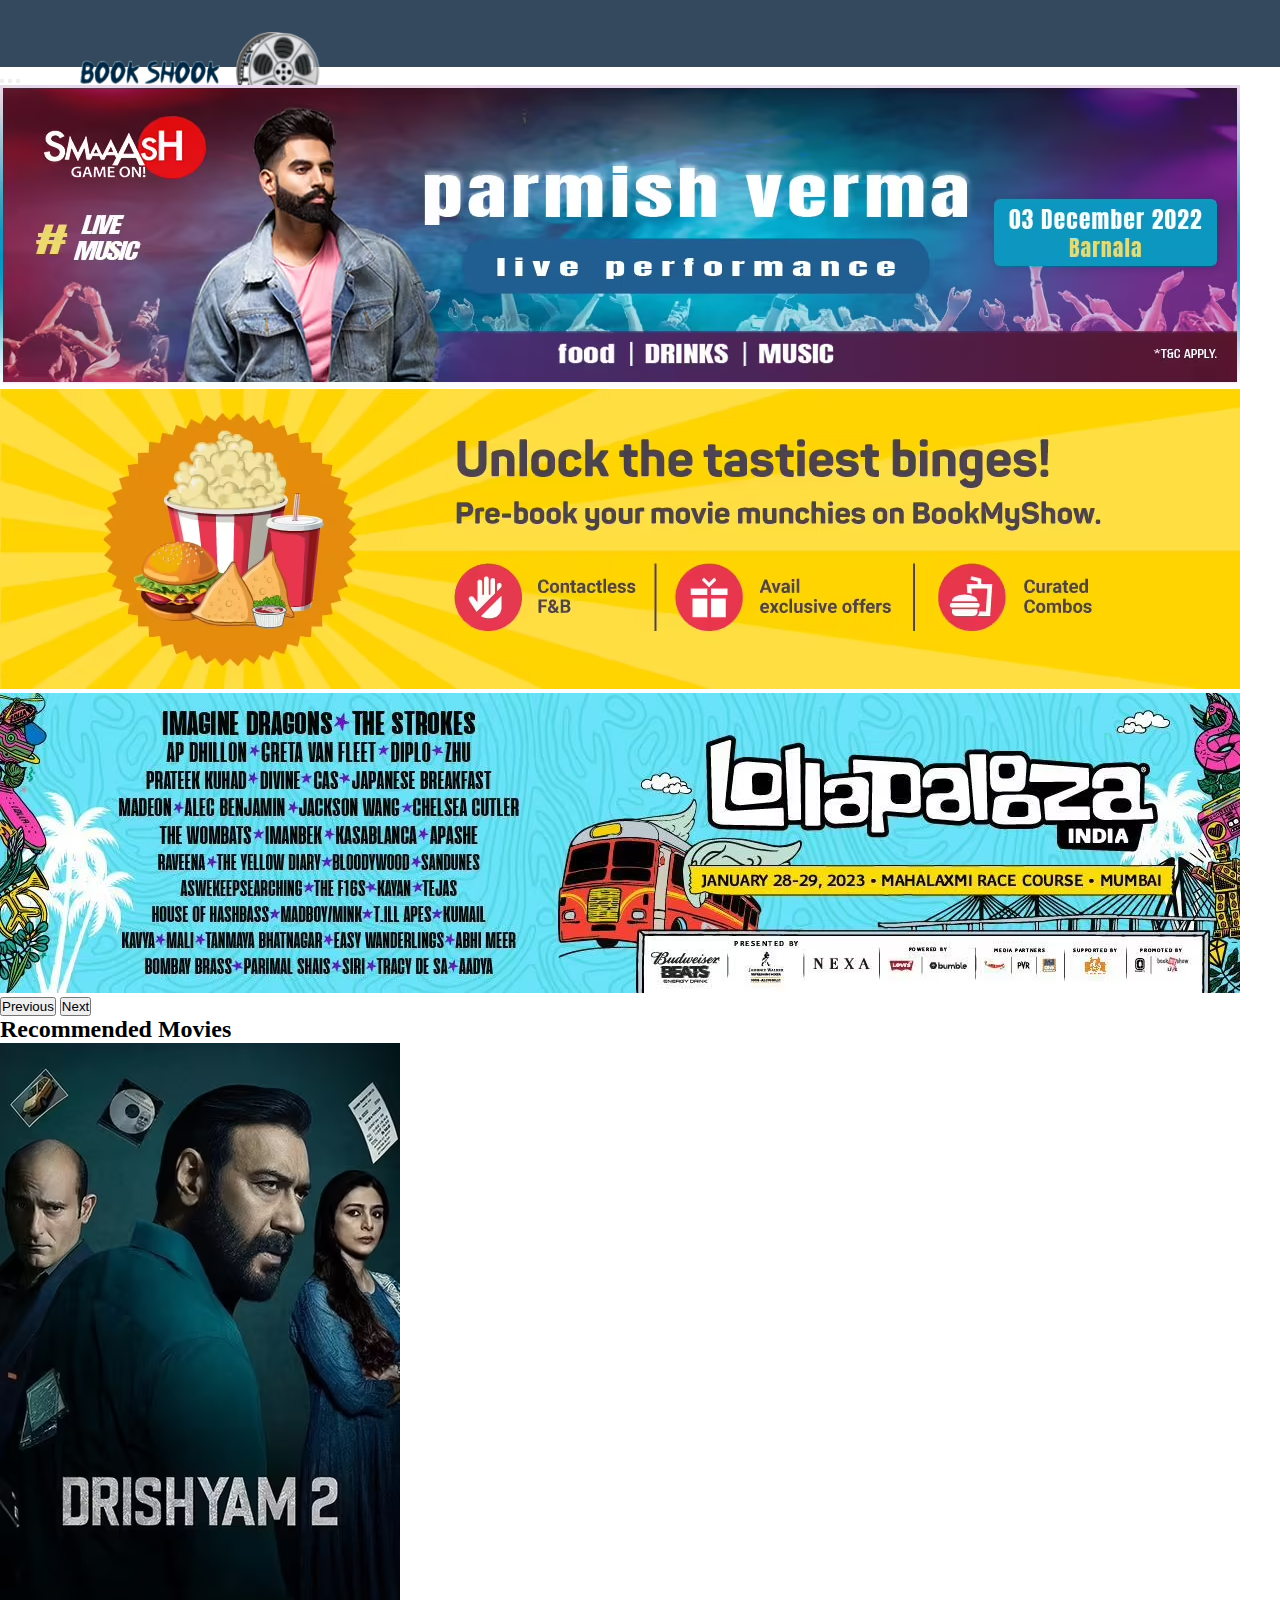
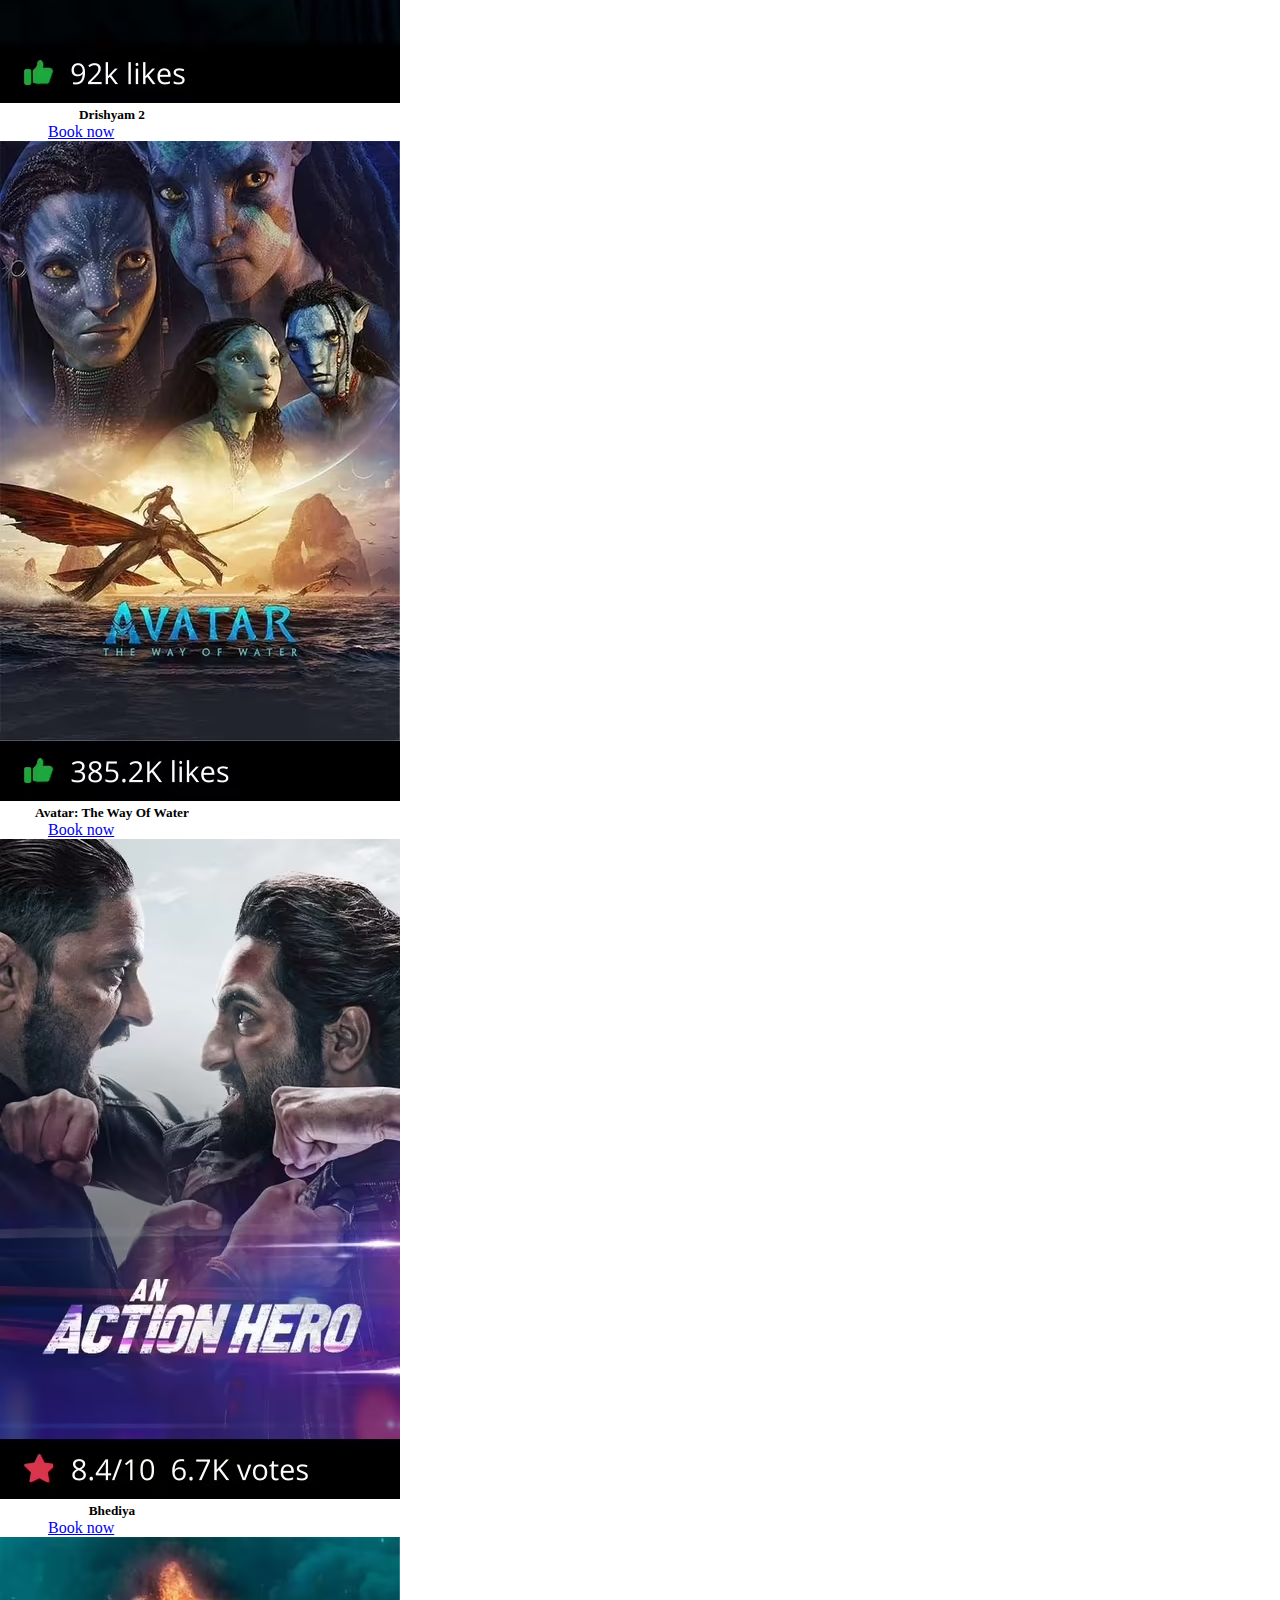
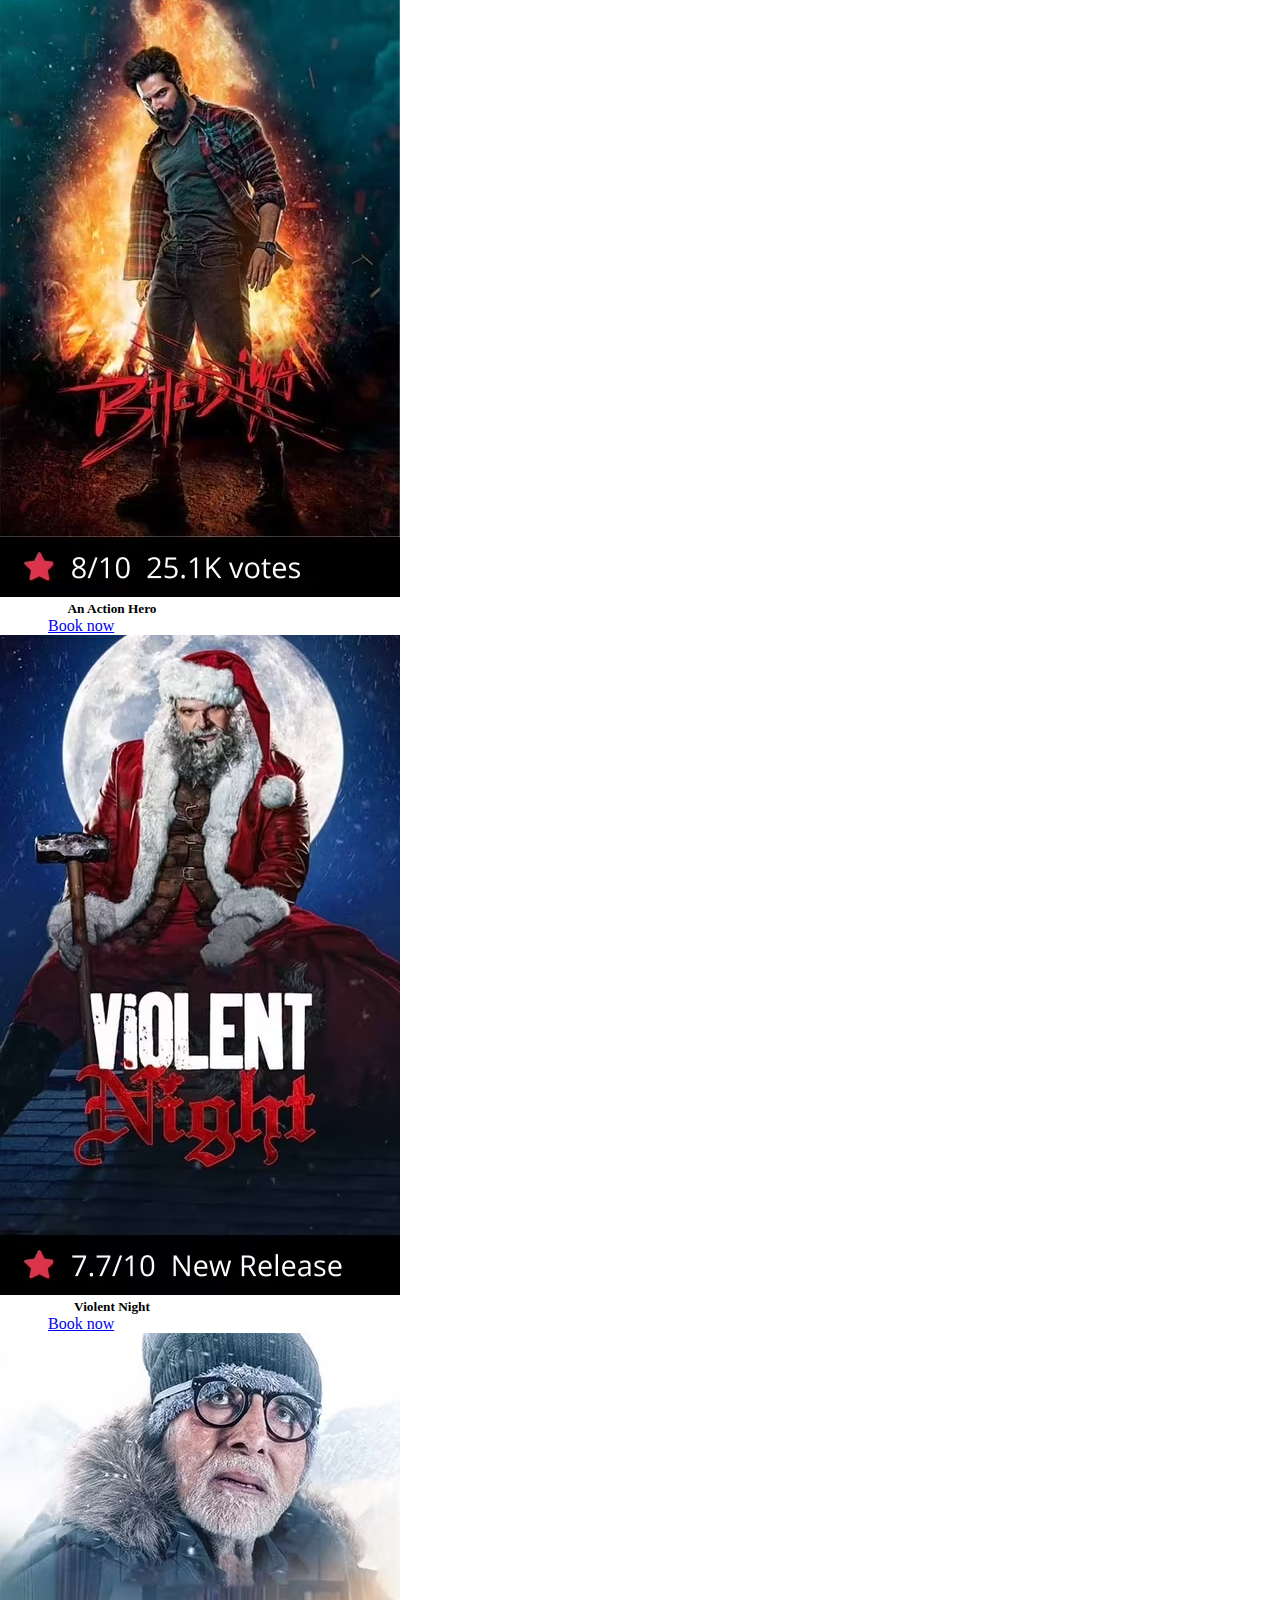
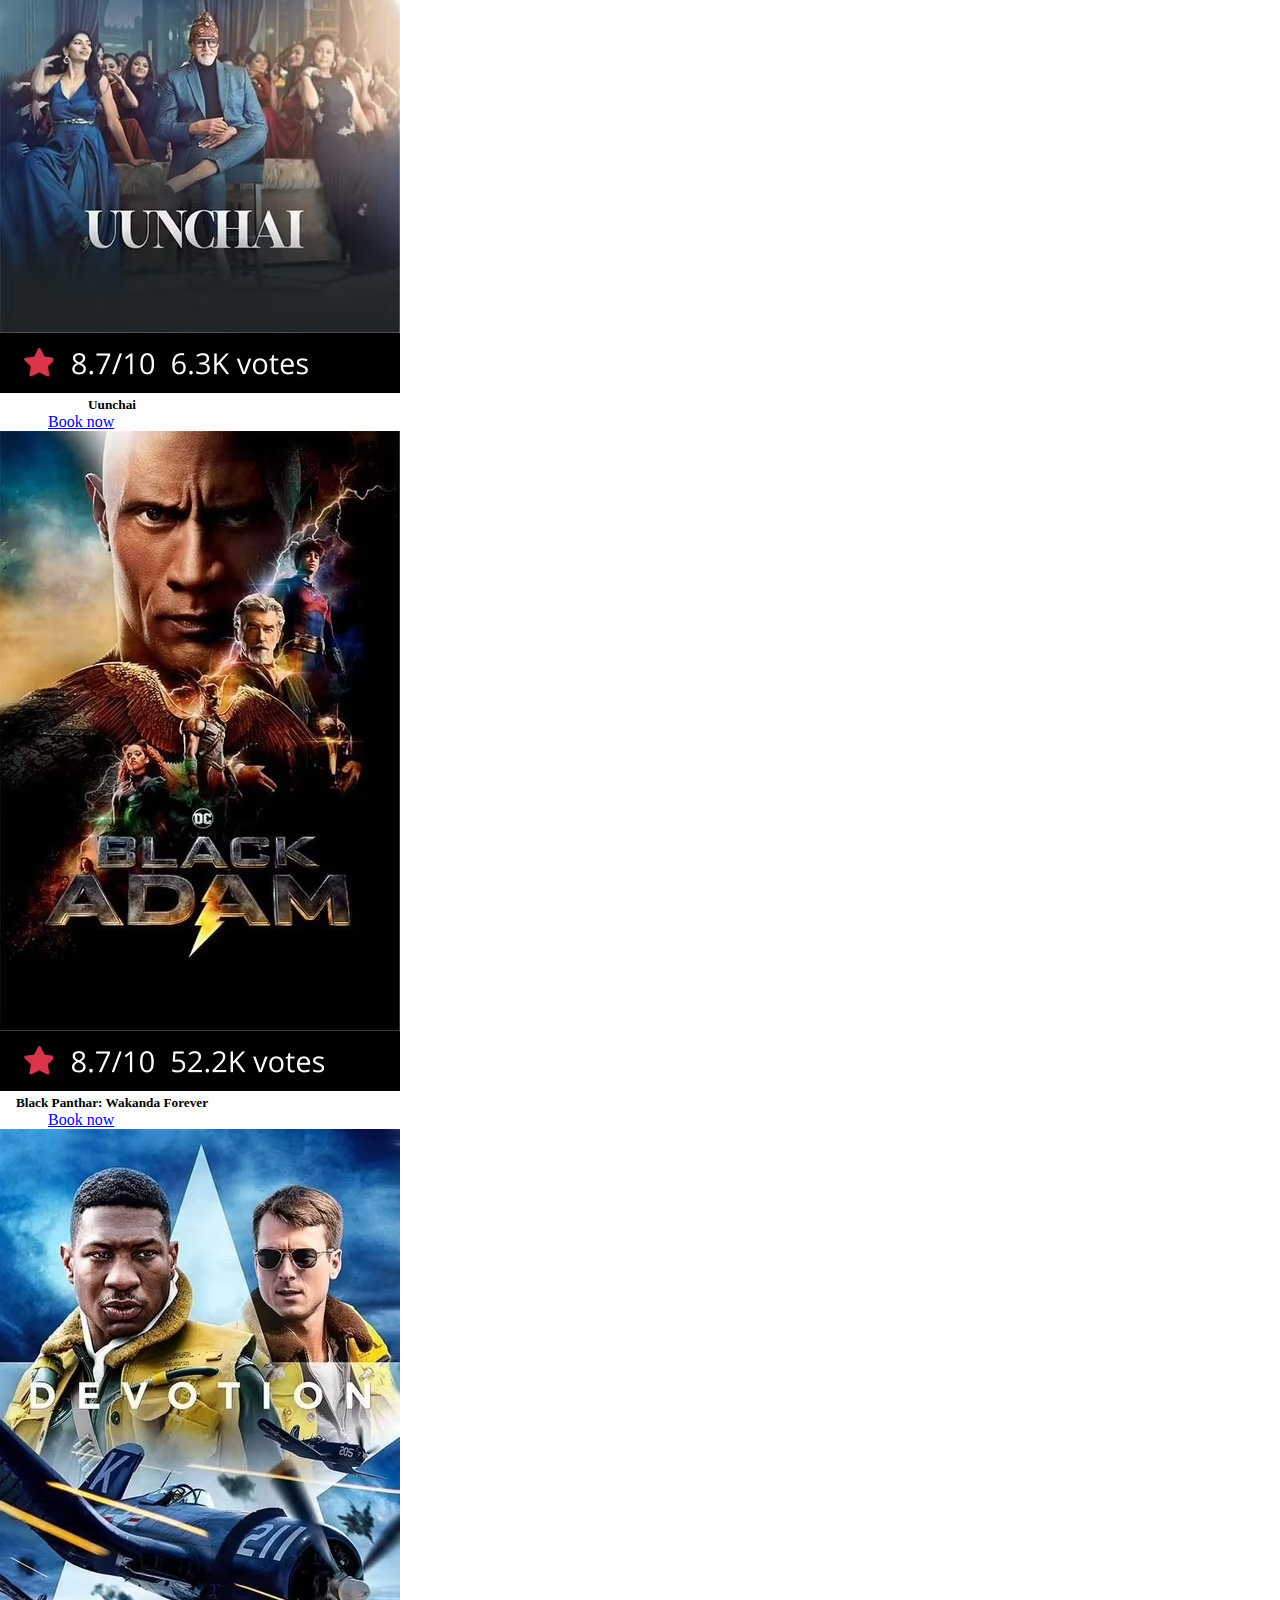
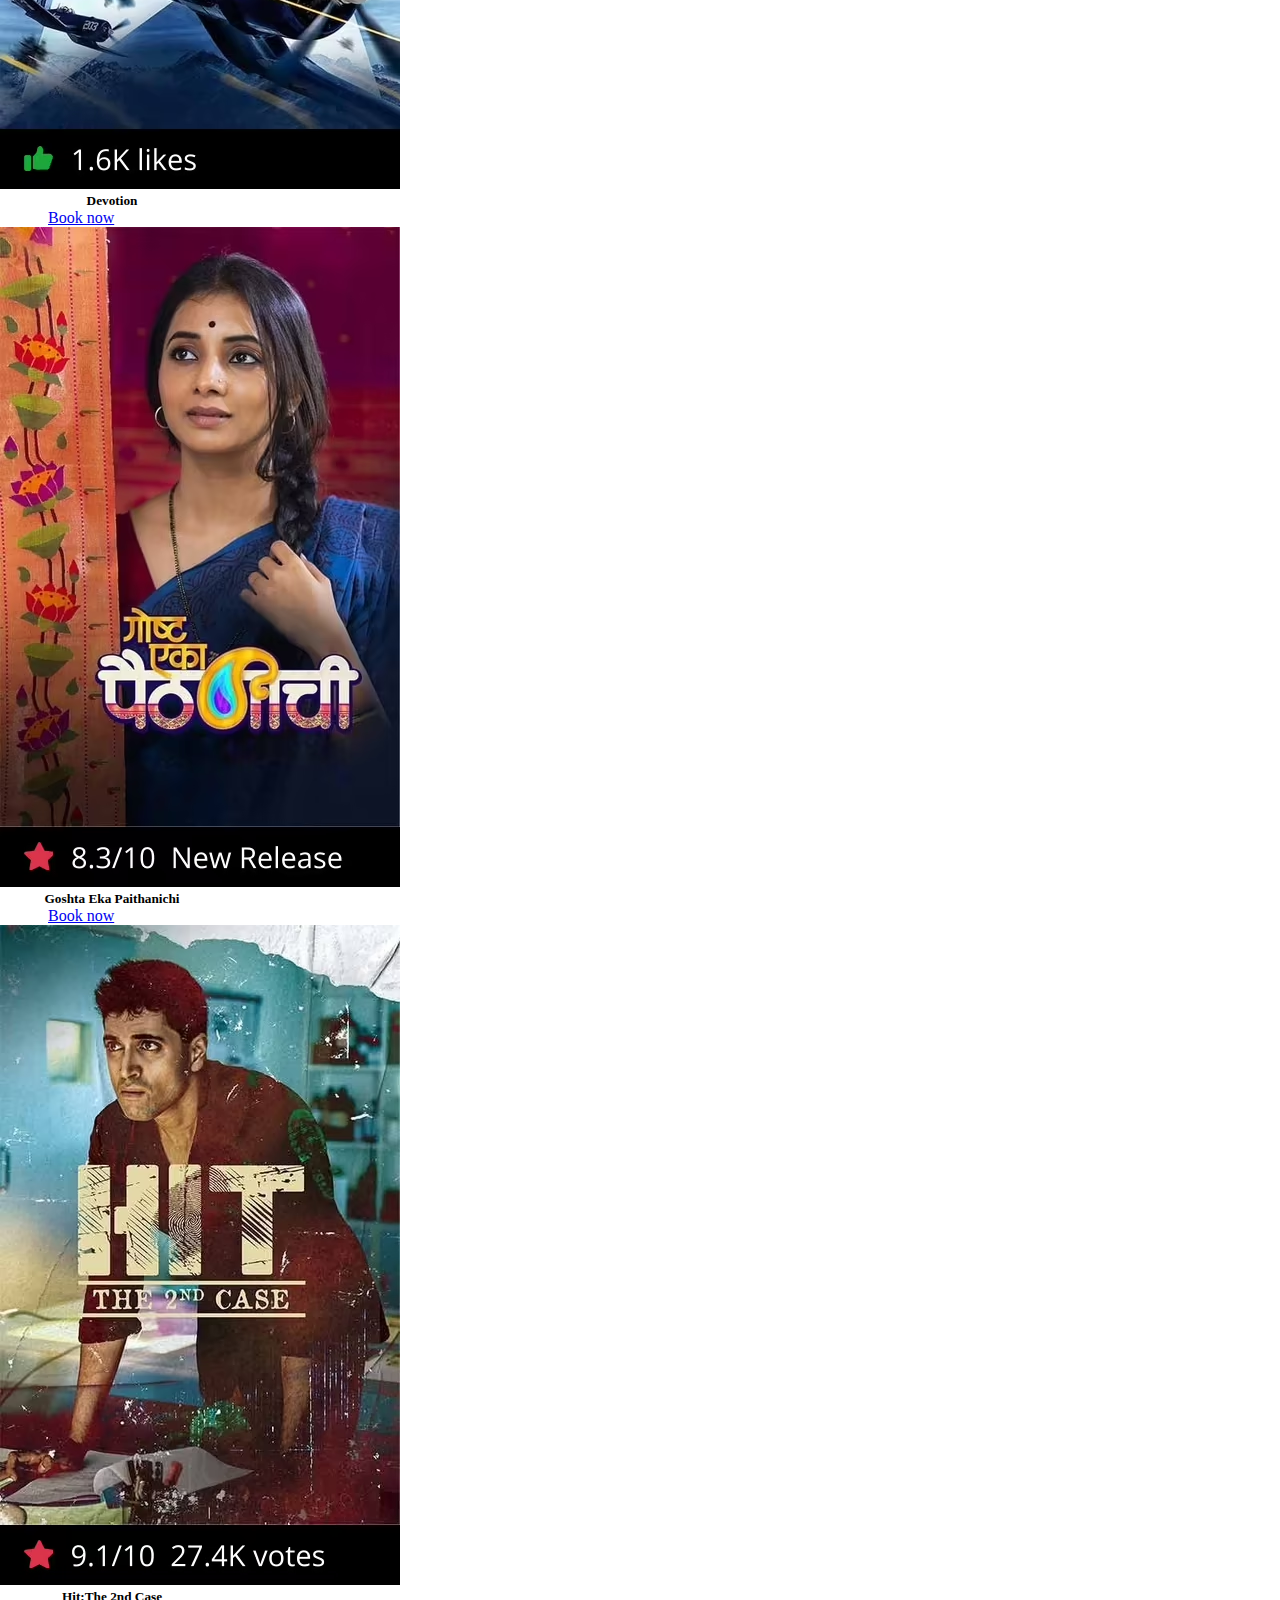
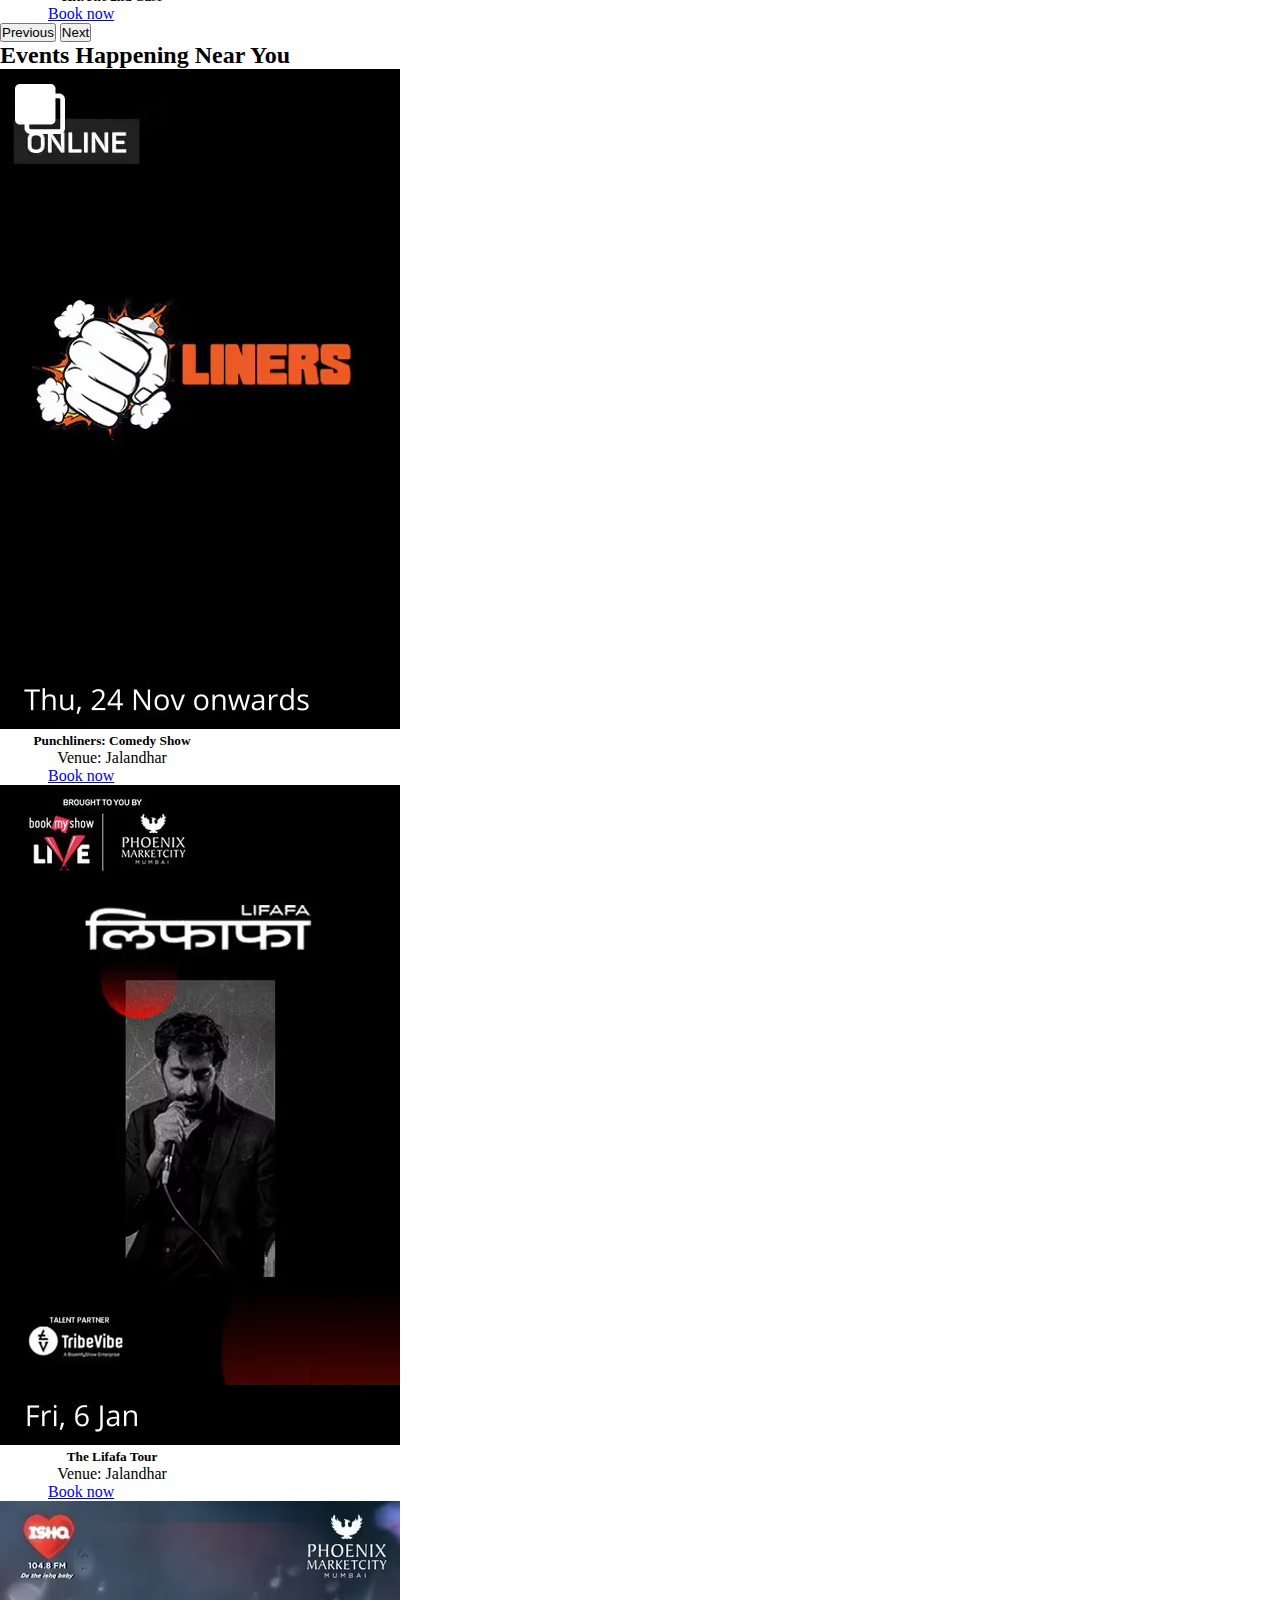
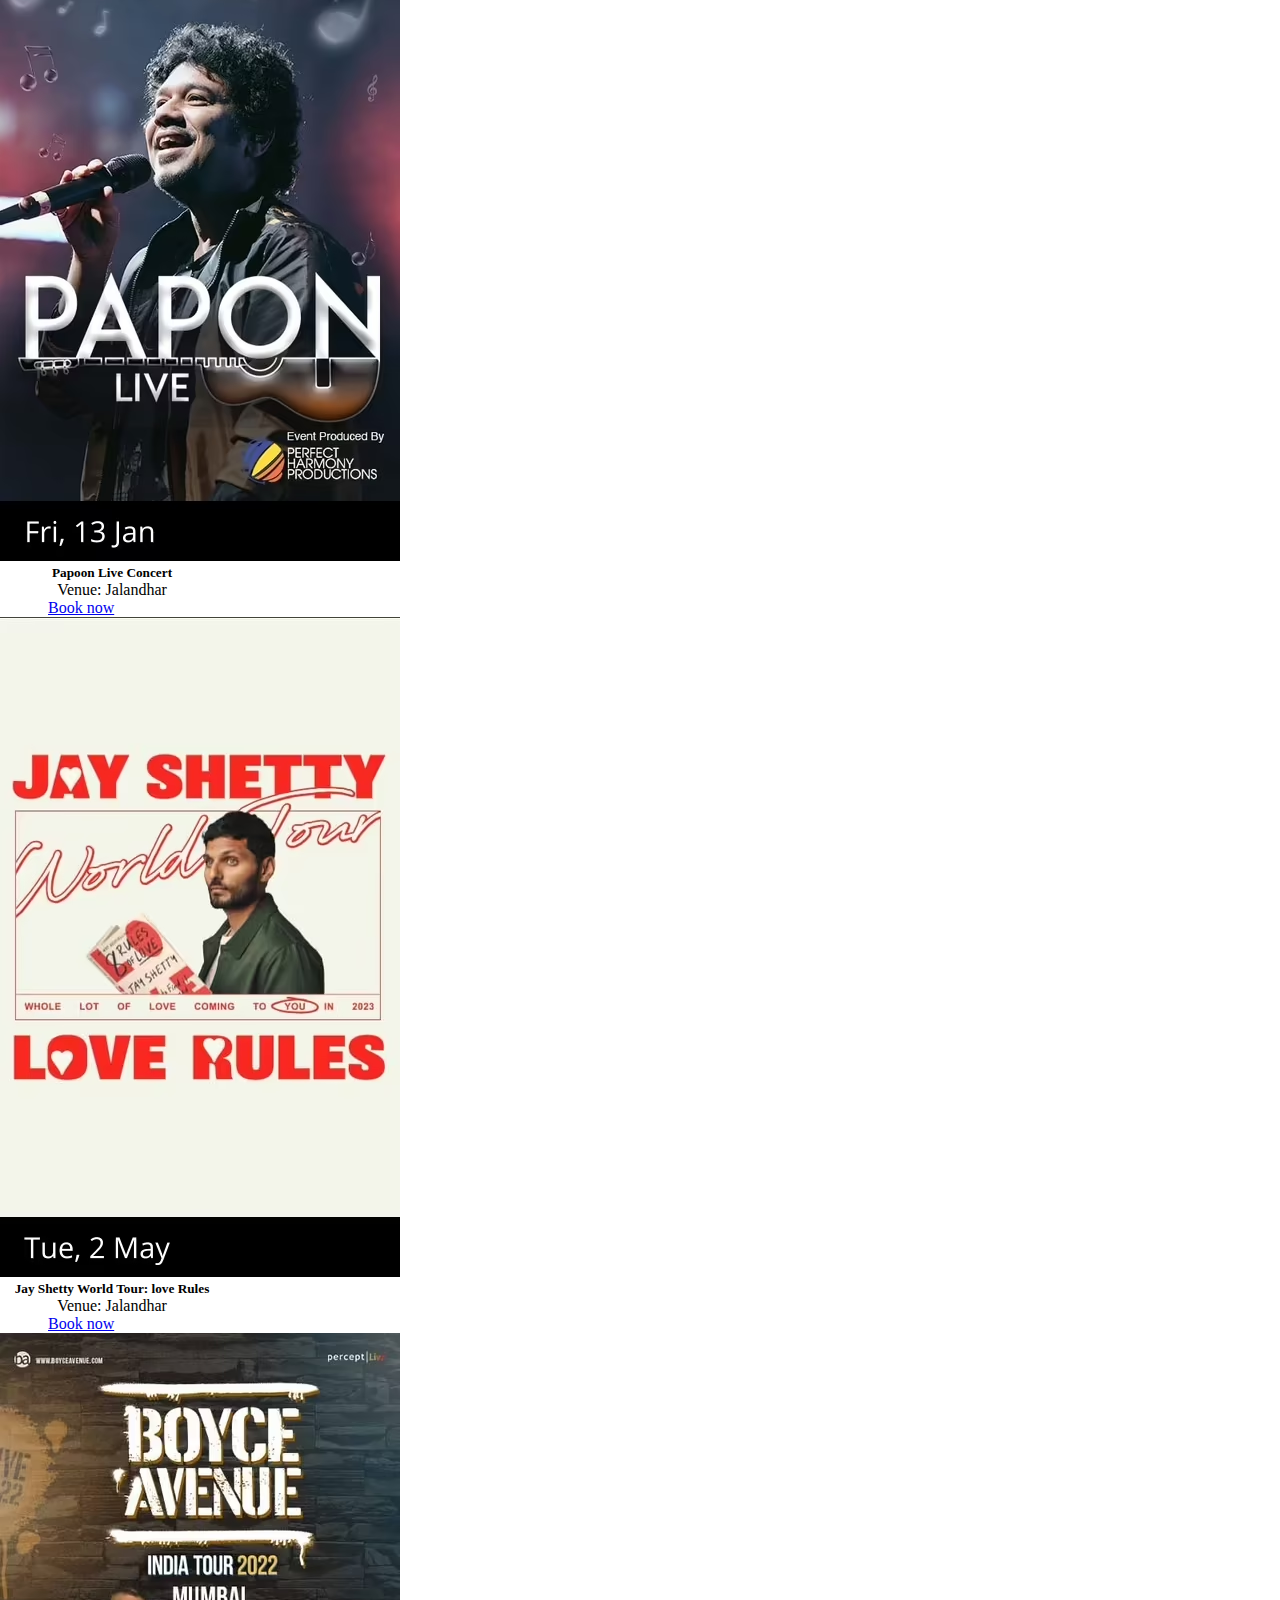
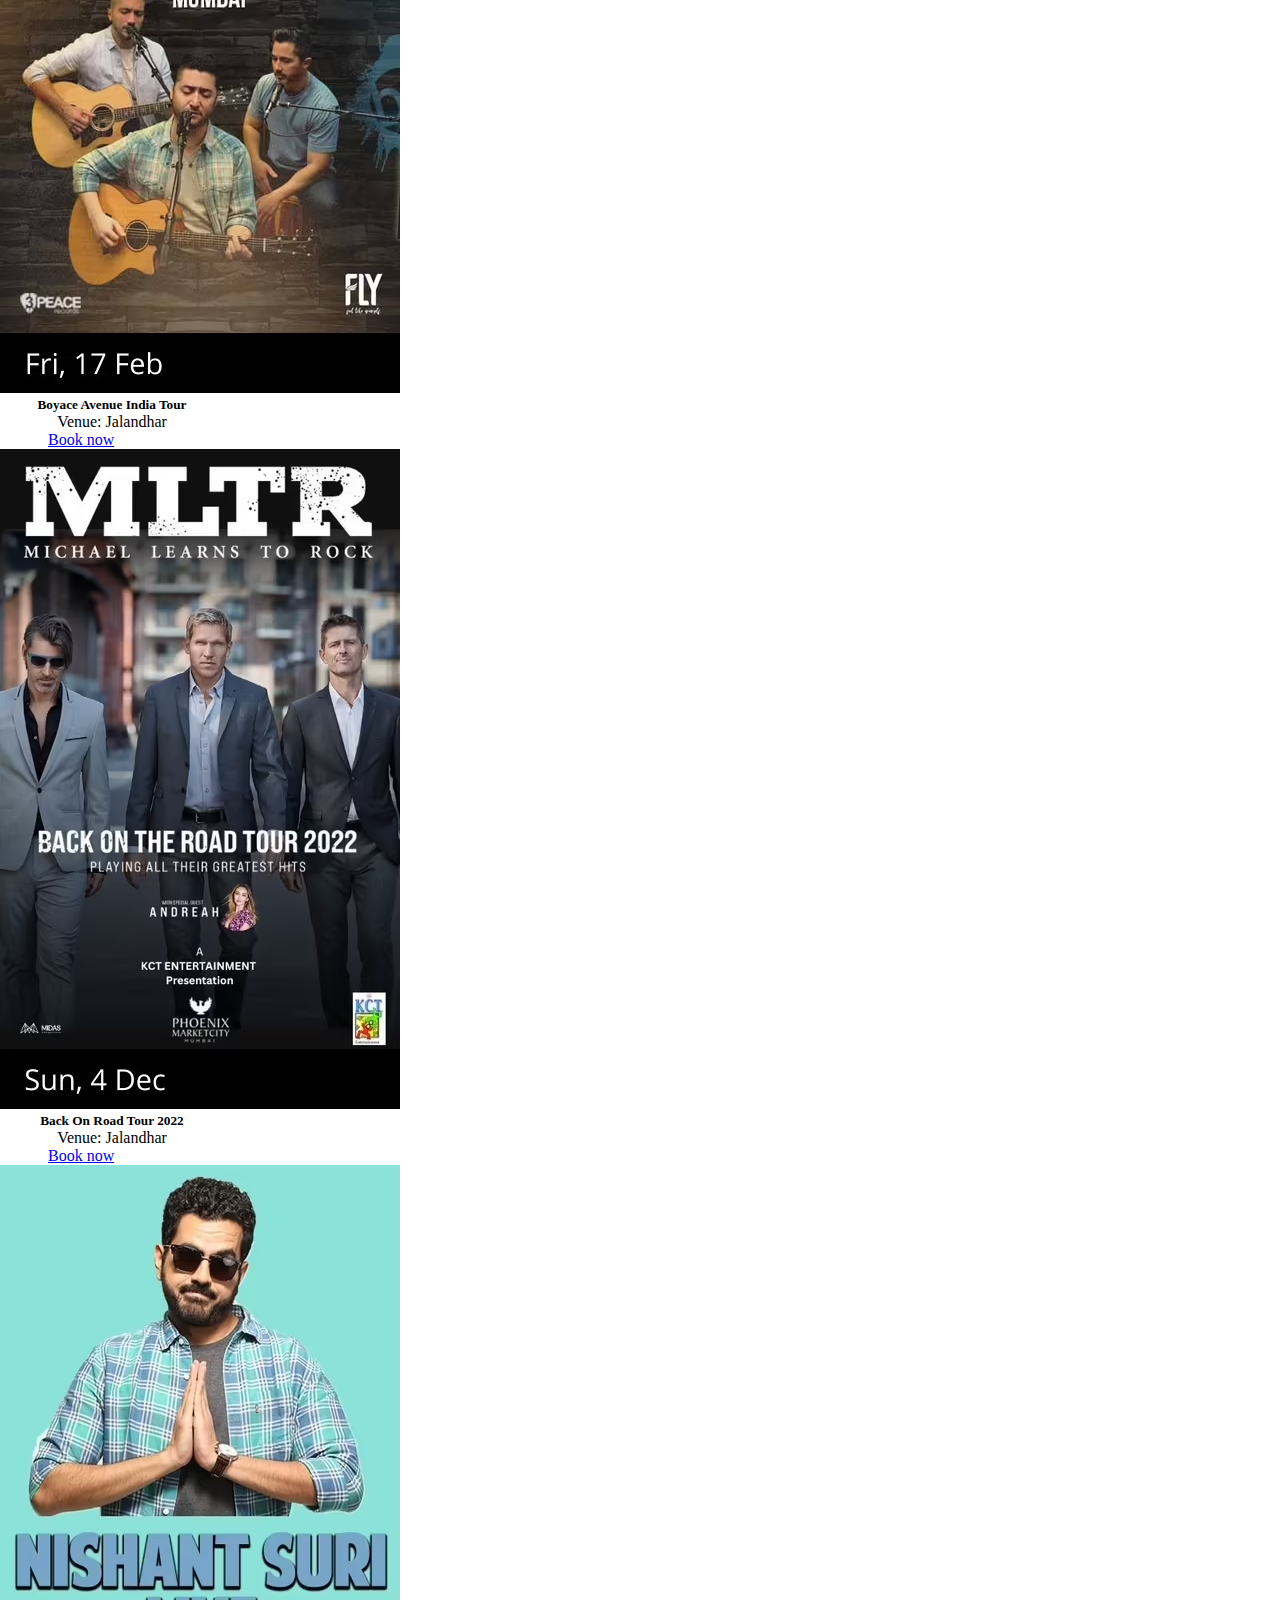
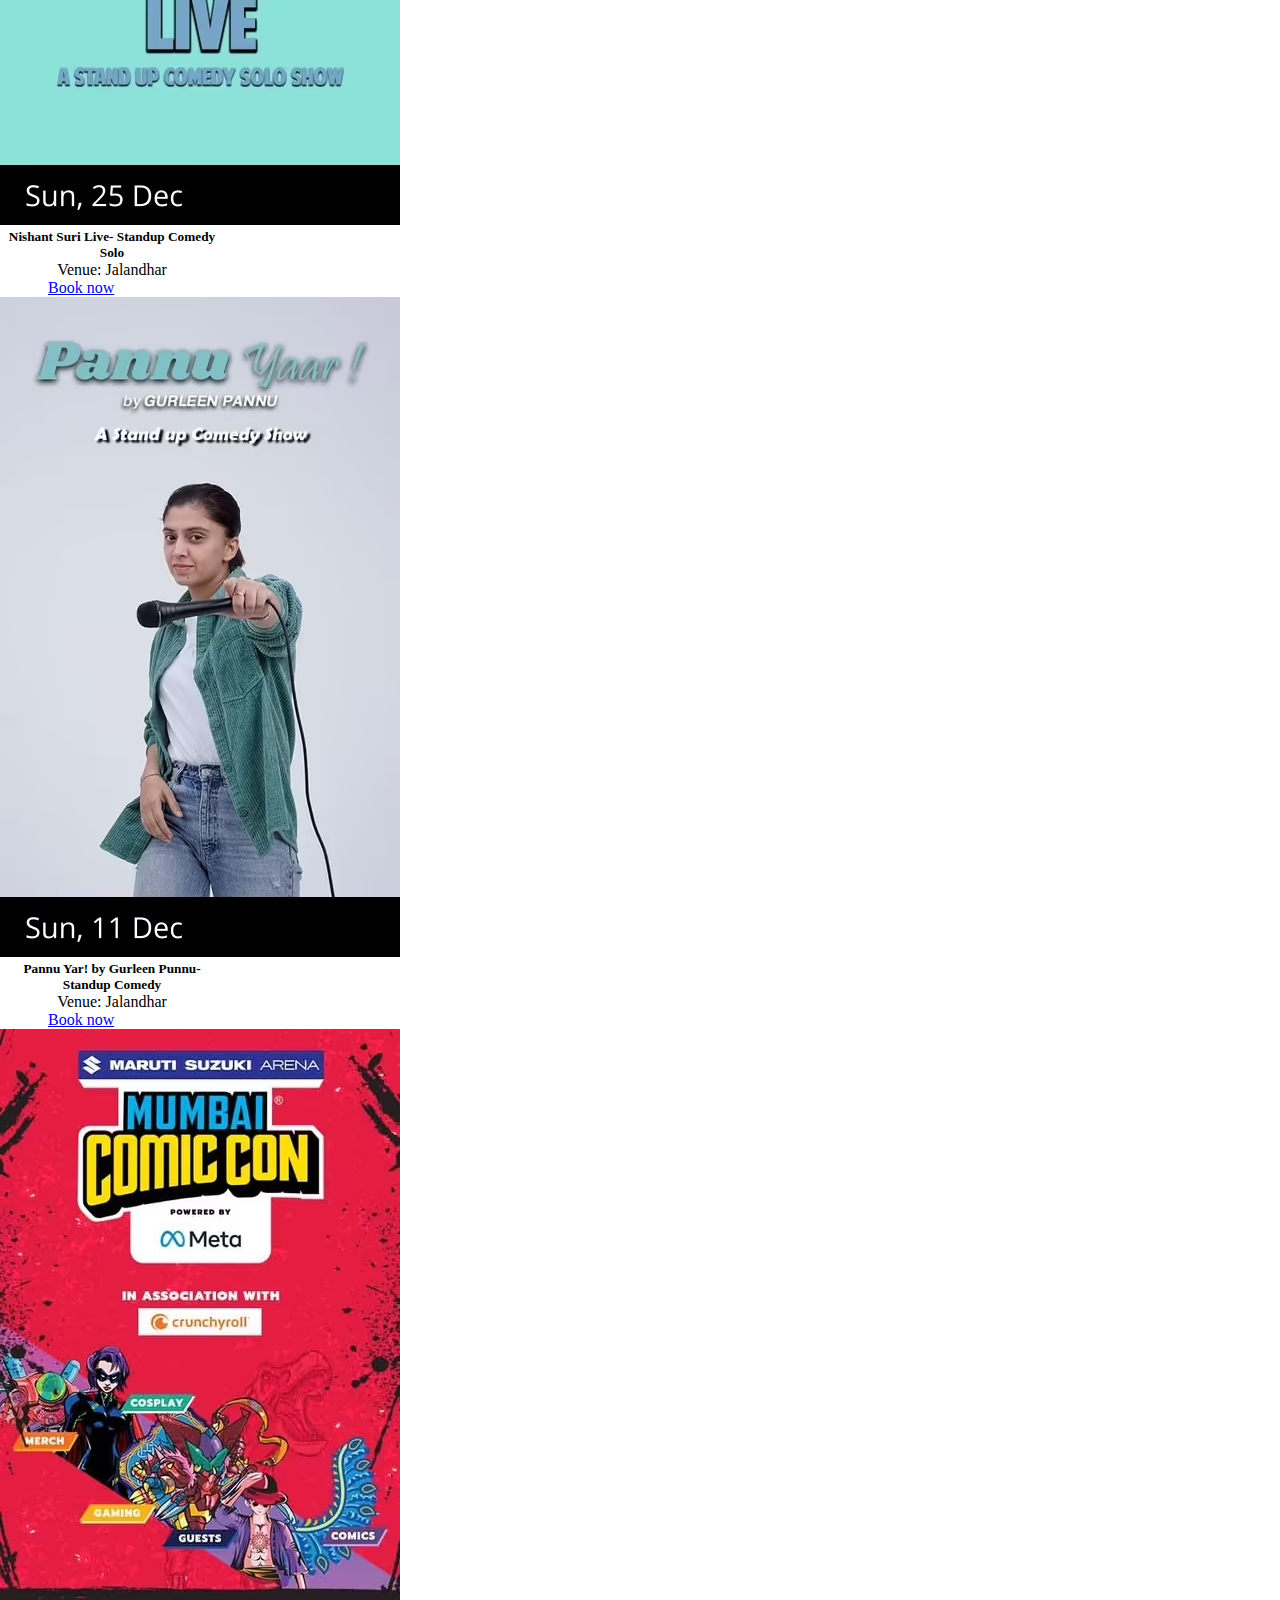
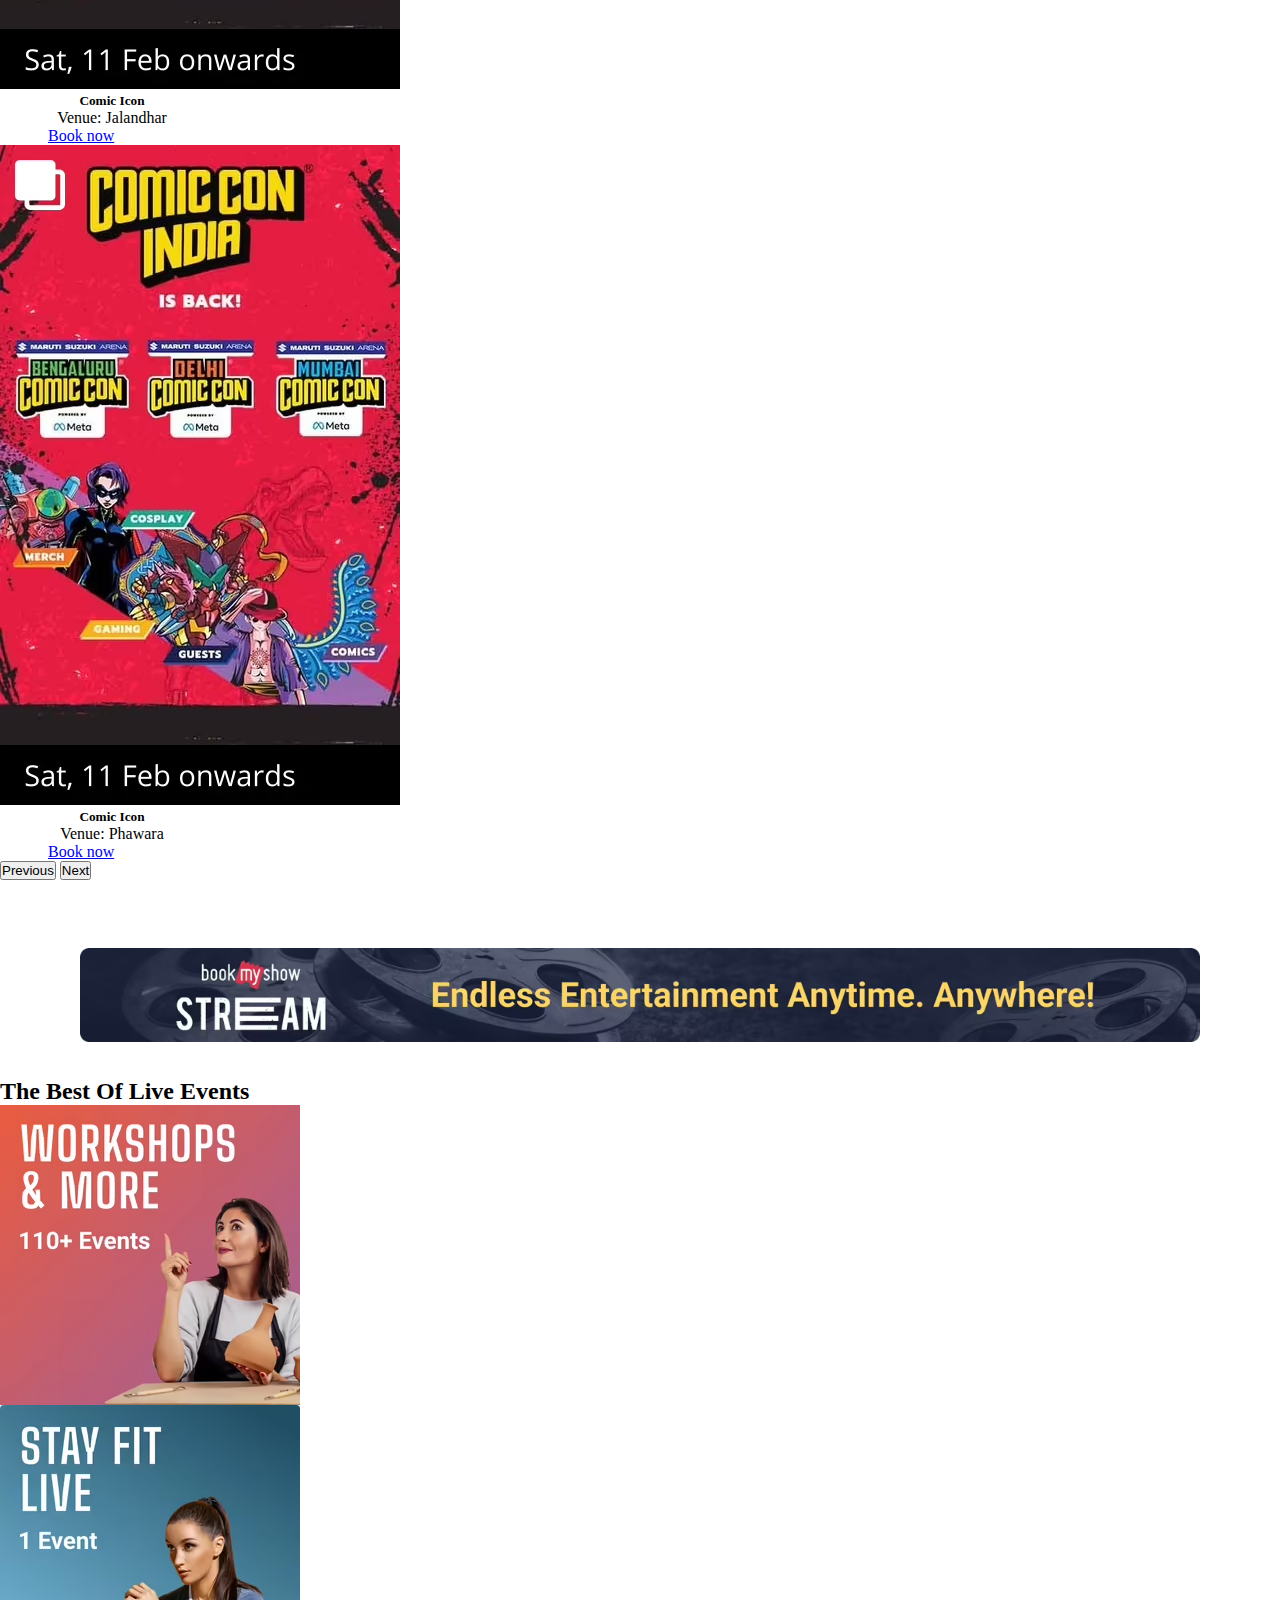
<file: index.html>
<!DOCTYPE html>
<html lang="en">

<head>
  <meta charset="UTF-8">
  <meta http-equiv="X-UA-Compatible" content="IE=edge">
  <meta name="viewport" content="width=device-width, initial-scale=1.0">
  <title>Document</title>
  <link rel="stylesheet" href="styles.css">
  <link href="https://cdn.jsdelivr.net/npm/bootstrap@5.2.2/dist/css/bootstrap.min.css" rel="stylesheet"
    integrity="sha384-Zenh87qX5JnK2Jl0vWa8Ck2rdkQ2Bzep5IDxbcnCeuOxjzrPF/et3URy9Bv1WTRi" crossorigin="anonymous">
  <script src="https://cdn.jsdelivr.net/npm/bootstrap@5.2.2/dist/js/bootstrap.bundle.min.js"
    integrity="sha384-OERcA2EqjJCMA+/3y+gxIOqMEjwtxJY7qPCqsdltbNJuaOe923+mo//f6V8Qbsw3"
    crossorigin="anonymous"></script>
<style>
  .card-title{
    text-align: center;
  }
</style>
</head>


  <header>
    <nav class="navbar navbar-expand-lg navbar-dark " id="nav-bar">
      <!-- <a class="navbar-brand" href="">BookYour Show</a> -->
      <img src="book shook.png" style="height: 5rem; width: 15rem; margin-top: 2rem; margin-bottom: 2rem;" alt="">
     
      <button class="navbar-toggler" type="button" data-bs-toggle="collapse" data-bs-target="#navbarTogglerDemo01"
        aria-controls="navbarTogglerDemo01" aria-expanded="false" aria-label="Toggle navigation">
        <span class="navbar-toggler-icon"></span>
      </button>
      <div class="collapse navbar-collapse" id="navbarTogglerDemo01">

        <ul class="navbar-nav ">
          <li class="nav-item">
            <a class="nav-link" href="index.html">HOME</a>
          </li>

          <li class="nav-item">
            <a class="nav-link" href="about_us.html">About US</a>
          </li>
          <li>
            <a class="nav-link" href="./login.html">Login/Sign Up</a>
          </li>

        </ul>
      </div>
      <form class="d-flex" role="search">

        <input class="form-control me-2" type="search" placeholder="Search" aria-label="Search">
        <button class="btn btn-outline-success" type="submit">Search</button>
      </form>
    </nav>
  </header>

  <div id="carouselExampleIndicators" class="carousel slide" data-bs-ride="true">
    <div class="carousel-indicators firstslide">
      <button type="button" data-bs-target="#carouselExampleIndicators" data-bs-slide-to="0" class="active" aria-current="true" aria-label="Slide 1"></button>
      <button type="button" data-bs-target="#carouselExampleIndicators" data-bs-slide-to="1" aria-label="Slide 2"></button>
      <button type="button" data-bs-target="#carouselExampleIndicators" data-bs-slide-to="2" aria-label="Slide 3"></button>
    </div>
    <div class="carousel-inner">
      <div class="carousel-item active">
        <img src="1669358353837_pvwebbb.avif" class="d-block w-100" alt="...">
      </div>
      <div class="carousel-item">
        <img src="burgir.avif" class="d-block w-100" alt="...">
      </div>
      <div class="carousel-item">
        <img src="imagedragons.avif" class="d-block w-100" alt="...">
      </div>
    </div>
    <button class="carousel-control-prev" type="button" data-bs-target="#carouselExampleIndicators" data-bs-slide="prev">
      <span class="carousel-control-prev-icon" aria-hidden="true"></span>
      <span class="visually-hidden">Previous</span>
    </button>
    <button class="carousel-control-next" type="button" data-bs-target="#carouselExampleIndicators" data-bs-slide="next">
      <span class="carousel-control-next-icon" aria-hidden="true"></span>
      <span class="visually-hidden">Next</span>
    </button>
  </div>

<!-- recommended movies -->
<section id="movies" class="mt-5">
  <div class="container">
    <h2>Recommended Movies</h2>
  <div id="carouselExampleControls_r" class="carousel slide" data-bs-ride="carousel">
    <div class="carousel-inner">
      <div class="carousel-item active">
        <div class="movie-card d-flex " >
          <div class="card" style="width: 14rem;">
            <img src="drishyam2.avif" class="card-img-top" alt="...">
            <div class="card-body">
              <h5 class="card-title">Drishyam 2</h5>
              <a href="booking.html" style="margin-left: 3rem;" class="btn btn-primary">Book now</a>
            </div>
          </div>
          <div class="card" style="width: 14rem;">
            <img src="avatar.avif" class="card-img-top" alt="...">
            <div class="card-body">
              <h5 class="card-title">Avatar: The Way Of Water</h5>
              <a href="booking.html" style="margin-left: 3rem;" class="btn btn-primary">Book now</a>
            </div>
          </div>
          <div class="card" style="width: 14rem;">
            <img src="action hero.avif" class="card-img-top" alt="...">
            <div class="card-body">
              <h5 class="card-title">Bhediya</h5>
              <a href="booking.html" style="margin-left: 3rem;" class="btn btn-primary">Book now</a>
            </div>
          </div>
          <div class="card" style="width: 14rem;">
            <img src="bhediya.avif" class="card-img-top" alt="...">
            <div class="card-body">
              <h5 class="card-title">An Action Hero</h5>
              <a href="booking.html" style="margin-left: 3rem;" class="btn btn-primary">Book now</a>
            </div>
          </div>
          <div class="card" style="width: 14rem;">
            <img src="violentnoght.avif" class="card-img-top" alt="...">
            <div class="card-body">
              <h5 class="card-title">Violent Night</h5>
              <a href="booking.html" style="margin-left: 3rem;" class="btn btn-primary">Book now</a>
            </div>
          </div>
        </div>
      </div>
      <div class="carousel-item">
        <div class="movie-card d-flex " >
          <div class="card" style="width: 14rem;">
            <img src="uunchi.avif" class="card-img-top" alt="...">
            <div class="card-body">
              <h5 class="card-title">Uunchai</h5>
              <a href="booking.html" style="margin-left: 3rem;" class="btn btn-primary">Book now</a>
            </div>
          </div>
          <div class="card" style="width: 14rem;">
            <img src="black adam.avif" class="card-img-top" alt="...">
            <div class="card-body">
              <h5 class="card-title">Black Panthar: Wakanda Forever</h5>
              <a href="booking.html" style="margin-left: 3rem;" class="btn btn-primary">Book now</a>
            </div>
          </div>
          <div class="card" style="width: 14rem;">
            <img src="devotion.avif" class="card-img-top" alt="...">
            <div class="card-body">
              <h5 class="card-title">Devotion</h5>
              <a href="booking.html" style="margin-left: 3rem;" class="btn btn-primary">Book now</a>
            </div>
          </div>
          <div class="card" style="width: 14rem;">
            <img src="goshta.avif" class="card-img-top" alt="...">
            <div class="card-body">
              <h5 class="card-title">Goshta Eka Paithanichi</h5>
             <a href="booking.html" style="margin-left: 3rem;" class="btn btn-primary">Book now</a>
            </div>
          </div>
          <div class="card" style="width: 14rem;">
            <img src="hit 2nd case.avif" class="card-img-top" alt="...">
            <div class="card-body">
              <h5 class="card-title">Hit:The 2nd Case</h5>
             <a href="booking.html" style="margin-left: 3rem;" class="btn btn-primary">Book now</a>
            </div>
          </div>
        </div>
      </div>
      
    </div>
    <button class="carousel-control-prev" type="button" data-bs-target="#carouselExampleControls_r" data-bs-slide="prev">
      <span class="carousel-control-prev-icon" aria-hidden="true"></span>
      <span class="visually-hidden">Previous</span>
    </button>
    <button class="carousel-control-next" type="button" data-bs-target="#carouselExampleControls_r" data-bs-slide="next">
      <span class="carousel-control-next-icon" aria-hidden="true"></span>
      <span class="visually-hidden">Next</span>
    </button>
  </div>
  
  </div>
</section>

<section id="movie" class="mt-5">
  <div class="container">
    <h2>Events Happening Near You</h2>

  <div id="carouselExampleControls1" class="carousel slide" data-bs-ride="carousel">
    <div class="carousel-inner">
      <div class="carousel-item active">
        <div class="movie-card d-flex " >
          <div class="card" style="width: 14rem;">
            <img src="punchlinerscomedy.avif" class="card-img-top" alt="...">
            <div class="card-body">
              <h5 class="card-title">Punchliners: Comedy Show</h5>
              <p style="text-align: center;">Venue: Jalandhar</p>
              <a href="booking.html" style="margin-left: 3rem;" class="btn btn-primary">Book now</a>
            </div>
          </div>
          <div class="card" style="width: 14rem;">
            <img src="lifafafTour.avif" class="card-img-top" alt="...">
            <div class="card-body">
              <h5 class="card-title">The Lifafa Tour</h5>
              <p style="text-align: center;">Venue: Jalandhar</p>
              <a href="booking.html" style="margin-left: 3rem;" class="btn btn-primary">Book now</a>
            </div>
          </div>
          <div class="card" style="width: 14rem;">
            <img src="papon.avif" class="card-img-top" alt="...">
            <div class="card-body">
              <h5 class="card-title">Papoon Live Concert</h5>
              <p style="text-align: center;">Venue: Jalandhar</p>
             <a href="booking.html" style="margin-left: 3rem;" class="btn btn-primary">Book now</a>
            </div>
          </div>
          <div class="card" style="width: 14rem;">
            <img src="love rules.avif" class="card-img-top" alt="...">
            <div class="card-body">
              <h5 class="card-title">Jay Shetty World Tour: love Rules</h5>
              <p style="text-align: center;">Venue: Jalandhar</p>
             <a href="booking.html" style="margin-left: 3rem;" class="btn btn-primary">Book now</a>
            </div>
          </div>
          <div class="card" style="width: 14rem;">
            <img src="boyace.avif" class="card-img-top" alt="...">
            <div class="card-body">
              <h5 class="card-title">Boyace Avenue India Tour</h5>
              <p style="text-align: center;">Venue: Jalandhar</p>
             <a href="booking.html" style="margin-left: 3rem;" class="btn btn-primary">Book now</a>
            </div>
          </div>
        </div>
      </div>
      <div class="carousel-item">
        <div class="movie-card d-flex " >
          <div class="card" style="width: 14rem;">
            <img src="mltr.avif" class="card-img-top" alt="...">
            <div class="card-body">
              <h5 class="card-title">Back On Road Tour 2022</h5>
              <p style="text-align: center;">Venue: Jalandhar</p>
             <a href="booking.html" style="margin-left: 3rem;" class="btn btn-primary">Book now</a>
            </div>
          </div>
          <div class="card" style="width: 14rem;">
            <img src="nishant suri.avif" class="card-img-top" alt="...">
            <div class="card-body">
              <h5 class="card-title">Nishant Suri Live- Standup Comedy Solo</h5>
              <p style="text-align: center;">Venue: Jalandhar</p>
              <a href="booking.html" style="margin-left: 3rem;" class="btn btn-primary">Book now</a>
            </div>
          </div>
          <div class="card" style="width: 14rem;">
            <img src="pannu yar.avif" class="card-img-top" alt="...">
            <div class="card-body">
              <h5 class="card-title">Pannu Yar! by Gurleen Punnu-Standup Comedy</h5>
              <p style="text-align: center;">Venue: Jalandhar</p>
             <a href="booking.html" style="margin-left: 3rem;" class="btn btn-primary">Book now</a>
            </div>
          </div>
          <div class="card" style="width: 14rem;">
            <img src="comic icon.avif" class="card-img-top" alt="...">
            <div class="card-body">
              <h5 class="card-title">Comic Icon</h5>
              <p style="text-align: center;">Venue: Jalandhar</p>
              <a href="booking.html" style="margin-left: 3rem;" class="btn btn-primary">Book now</a>
            </div>
          </div>
          <div class="card" style="width: 14rem;">
            <img src="comic icon2.avif" class="card-img-top" alt="...">
            <div class="card-body">
              <h5 class="card-title">Comic Icon</h5>
              <p style="text-align:center;">Venue: Phawara</p>
             <a href="booking.html" style="margin-left: 3rem;" class="btn btn-primary">Book now</a>
            </div>
          </div>
        </div>
      </div>
      
    </div>
    <button class="carousel-control-prev" type="button" data-bs-target="#carouselExampleControls1" data-bs-slide="prev">
      <span class="carousel-control-prev-icon" aria-hidden="true"></span>
      <span class="visually-hidden">Previous</span>
    </button>
    <button class="carousel-control-next" type="button" data-bs-target="#carouselExampleControls1" data-bs-slide="next">
      <span class="carousel-control-next-icon" aria-hidden="true"></span>
      <span class="visually-hidden">Next</span>
    </button>
  </div>
  
  </div>
</section>

<section> 
  <div class="stream">
    <br>
    <br>
    <img src="stream-bookmyShow.avif" alt="" width="100%" height="100%">
  </div>
</section>

<section id="movie" class="mt-5">
  <div class="container">
    <h2>The Best Of Live Events</h2>

  <div id="carouselExampleControls2" class="carousel slide" data-bs-ride="carousel">
    <div class="carousel-inner">
      <div class="carousel-item active">
        <div class="movie-card d-flex " >
          <div class="card" style="height: 300px; width: 300px">
            <img src="workshop & more.avif" class="card-img-top" alt="...">
           
          </div>
          <div class="card" style="height: 300px; width: 300px">
            <img src="stay-fit-collection-202211140440.avif" class="card-img-top" alt="...">
            
          </div>
          <div class="card" style="height: 300px; width: 300px">
            <img src="kids-zone-collection-202211140440.avif" class="card-img-top" alt="...">
          
          </div>
          <div class="card" style="height: 300px; width: 300px">
            <img src="comedy-shows-collection-202211140440.avif" class="card-img-top" alt="...">
            
          </div>
          <div class="card" style="height: 300px; width: 300px">
            <img src="music-shows-collection-202211140440.avif" class="card-img-top" alt="...">
            
          </div>
        </div>
      </div>
      <div class="carousel-item">
        <div class="movie-card d-flex " >
          <div class="card" style="height: 300px; width: 300px">
            <img src="esports-collection-202211140440.avif" class="card-img-top" alt="...">
           
          </div>
          <div class="card" style="height: 300px; width: 300px">
            <img src="upskill-collection-202211140440.avif" class="card-img-top" alt="...">
           
          </div>
          <div class="card" style="height: 300px; width: 300px">
            <img src="interactive-games-collection-202211140440.avif" class="card-img-top" alt="...">
           
          </div>
          <div class="card" style="height: 300px; width: 300px">
            <img src="arts-crafts-collection-202211140440.avif" class="card-img-top" alt="...">
           
          </div>
          <div class="card" style="height: 300px; width: 300px">
            <img src="theatre-shows-collection-202211140440.avif" class="card-img-top" alt="...">
            
          </div>
        </div>
      </div>
      
    </div>
    <button class="carousel-control-prev" type="button" data-bs-target="#carouselExampleControls2" data-bs-slide="prev">
      <span class="carousel-control-prev-icon" aria-hidden="true"></span>
      <span class="visually-hidden">Previous</span>
    </button>
    <button class="carousel-control-next" type="button" data-bs-target="#carouselExampleControls2" data-bs-slide="next">
      <span class="carousel-control-next-icon" aria-hidden="true"></span>
      <span class="visually-hidden">Next</span>
    </button>
  </div>
  </div>
</section>

<section id="movie" class="mt-5">
  <div class="pre">
  <div class="container">
    <img src="premiere-banner-web-collection-202208191200.avif" alt="" class="prebanner"><h5 style="color: #fff;">PREMIERE</h5>

  <div id="carouselExampleControlspre" class="carousel slide" data-bs-ride="carousel">
    <div class="carousel-inner">
      <div class="carousel-item active">
        <div class="movie-card d-flex " >
          <div class="card" style="width: 14rem;">
            <img src="topgun.avif" class="card-img-top" alt="...">
            <div class="card-body">
              <h5 class="card-title">Top Gun: Maverick</h5>
              <p style="text-align: left;">Language: English</p>
              <a href="booking.html" style="margin-left: 3rem;" class="btn btn-primary">Book now</a>
            </div>
          </div>
          <div class="card" style="width: 14rem;">
            <img src="dwimukha.avif" class="card-img-top" alt="...">
            <div class="card-body">
              <h5 class="card-title">Dwimukha</h5>
              <p style="text-align: left;">Language: English</p>
            <a href="booking.html" style="margin-left: 3rem;" class="btn btn-primary">Book now</a>
            </div>
          </div>
          <div class="card" style="width: 14rem;">
            <img src="biggest fan.avif" class="card-img-top" alt="...">
            <div class="card-body">
              <h5 class="card-title">The Biggest Fan</h5>
              <p style="text-align: left;">Language: French</p>
            <a href="booking.html" style="margin-left: 3rem;" class="btn btn-primary">Book now</a>
            </div>
          </div>
          <div class="card" style="width: 14rem;">
            <img src="vengeance.avif" class="card-img-top" alt="...">
            <div class="card-body">
              <h5 class="card-title">vengeance</h5>
              <p style="text-align: left;">Language: English</p>
             <a href="booking.html" style="margin-left: 3rem;" class="btn btn-primary">Book now</a>
            </div>
          </div>
          <div class="card" style="width: 14rem;">
            <img src="sharp stick.avif" class="card-img-top" alt="...">
            <div class="card-body">
              <h5 class="card-title">Sharp Stick</h5>
              <p style="text-align: left;">Language: English</p>
             <a href="booking.html" style="margin-left: 3rem;" class="btn btn-primary">Book now</a>
            </div>
          </div>
        </div>
      </div>
      <div class="carousel-item">
        <div class="movie-card d-flex " >
          <div class="card" style="width: 14rem;">
            <img src="queen of glory.avif" class="card-img-top" alt="...">
            <div class="card-body">
              <h5 class="card-title">Queen of glory</h5>
              <p style="text-align: left;">Language: English</p>
              <a href="booking.html" style="margin-left: 3rem;" class="btn btn-primary">Book now</a>
            </div>
          </div>
          <div class="card" style="width: 14rem;">
            <img src="joyride.avif" class="card-img-top" alt="...">
            <div class="card-body">
              <h5 class="card-title">Joyride</h5>
              <p style="text-align: left;">Language: English</p>
            <a href="booking.html" style="margin-left: 3rem;" class="btn btn-primary">Book now</a>
            </div>
          </div>
          <div class="card" style="width: 14rem;">
            <img src="pinocchio.avif" class="card-img-top" alt="...">
            <div class="card-body">
              <h5 class="card-title">Pinocchio: A True Story</h5>
              <p style="text-align: left;">Language: English</p>
            <a href="booking.html" style="margin-left: 3rem;" class="btn btn-primary">Book now</a>
            </div>
          </div>
          <div class="card" style="width: 14rem;">
            <img src="beast.avif" class="card-img-top" alt="...">
            <div class="card-body">
              <h5 class="card-title">Beast</h5>
              <p style="text-align: left;">Language: English</p>
             <a href="booking.html" style="margin-left: 3rem;" class="btn btn-primary">Book now</a>
            </div>
          </div>
          <div class="card" style="width: 14rem;">
            <img src="sharp stick.avif" class="card-img-top" alt="...">
            <div class="card-body">
              <h5 class="card-title">Sharp Stick</h5>
              <p style="text-align: left;">Language: English</p>
             <a href="booking.html" style="margin-left: 3rem;" class="btn btn-primary">Book now</a>
            </div>
          </div>
        </div>
      </div>
      
    </div>
    <button class="carousel-control-prev" type="button" data-bs-target="#carouselExampleControlspre" data-bs-slide="prev">
      <span class="carousel-control-prev-icon" aria-hidden="true"></span>
      <span class="visually-hidden">Previous</span>
    </button>
    <button class="carousel-control-next" type="button" data-bs-target="#carouselExampleControlspre" data-bs-slide="next">
      <span class="carousel-control-next-icon" aria-hidden="true"></span>
      <span class="visually-hidden">Next</span>
    </button>
  </div>
  </div>
  </div>
</section>


</body>
</html>
</file>
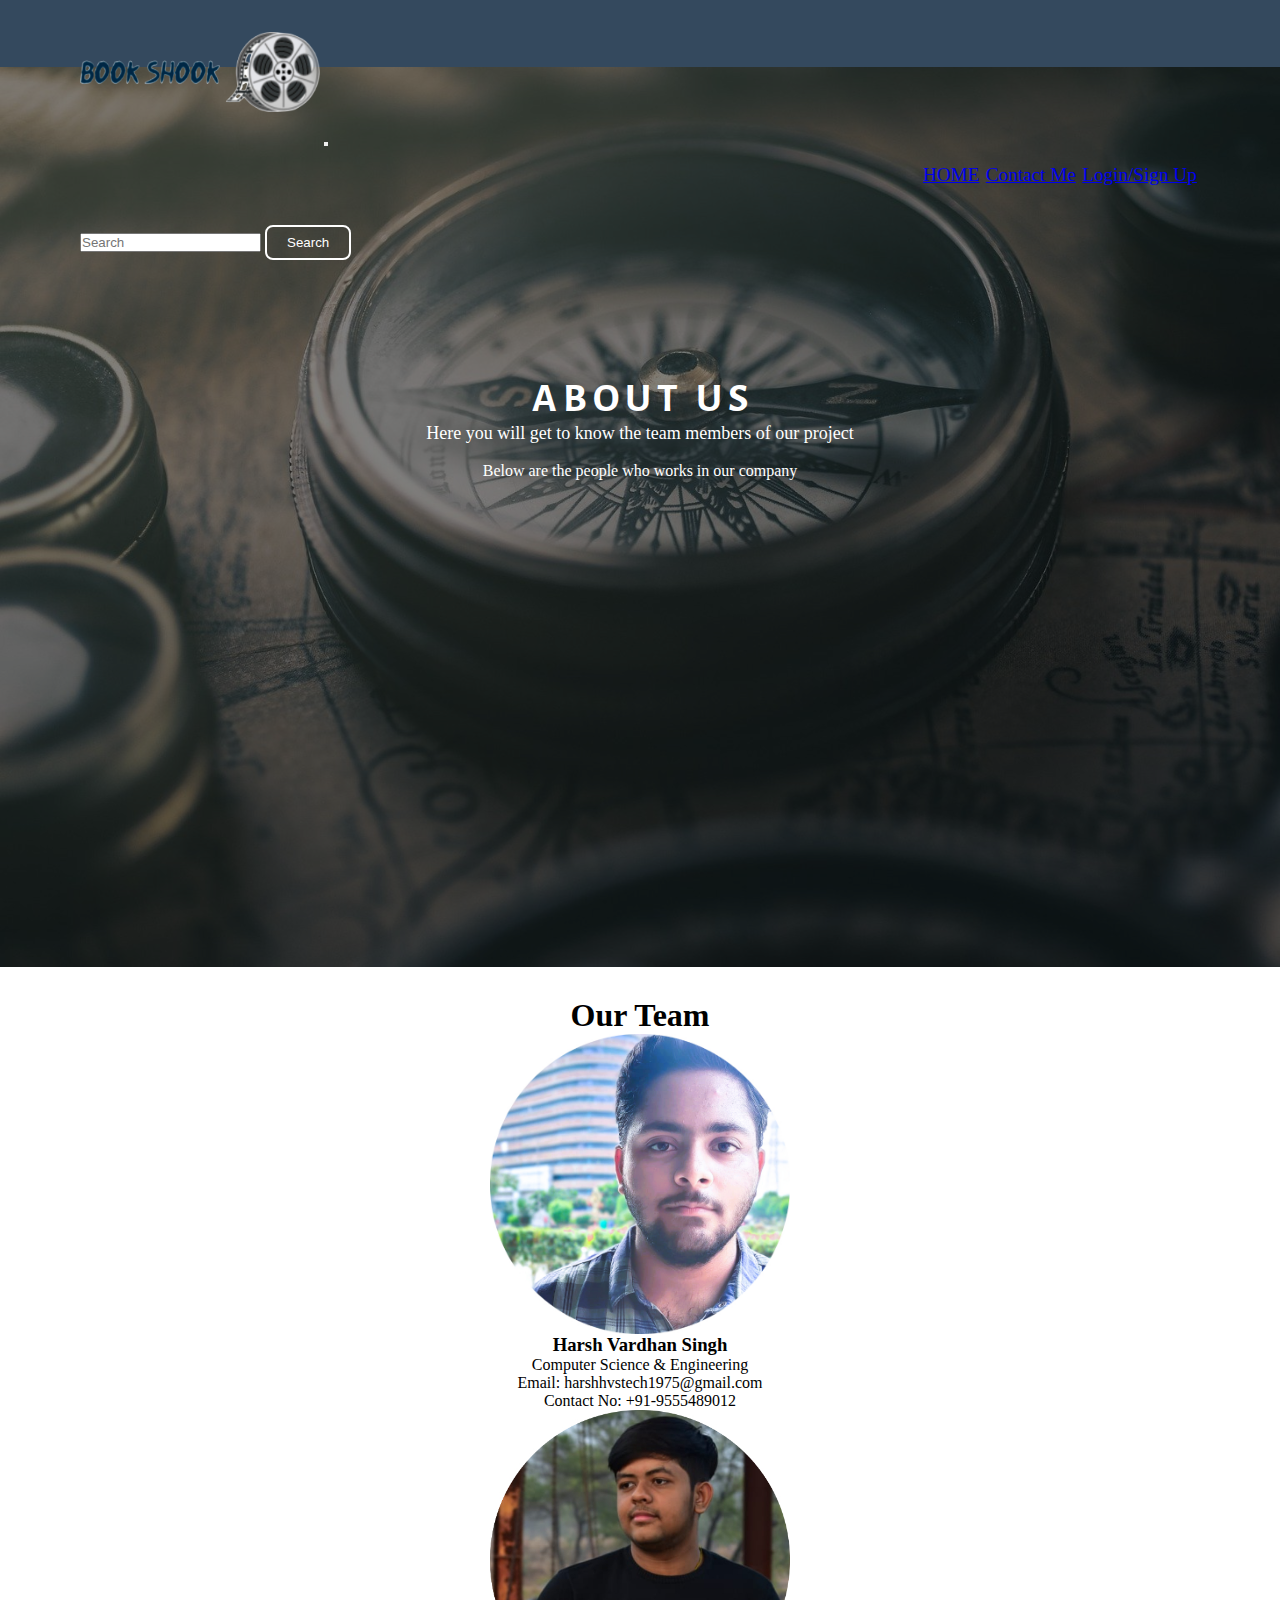
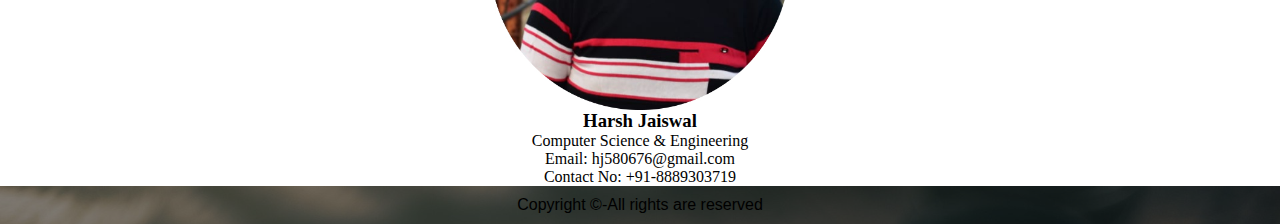
<file: about_us.html>
<!DOCTYPE html>
<html lang="en">
<head>
    <meta charset="UTF-8">
    <meta http-equiv="X-UA-Compatible" content="IE=edge">
    <meta name="viewport" content="width=\, initial-scale=1.0">
    <title>Document</title>
    <link rel="stylesheet" href="home.css">
    <link href="https://cdn.jsdelivr.net/npm/bootstrap@5.2.2/dist/css/bootstrap.min.css" rel="stylesheet"
    integrity="sha384-Zenh87qX5JnK2Jl0vWa8Ck2rdkQ2Bzep5IDxbcnCeuOxjzrPF/et3URy9Bv1WTRi" crossorigin="anonymous">
  <script src="https://cdn.jsdelivr.net/npm/bootstrap@5.2.2/dist/js/bootstrap.bundle.min.js"
    integrity="sha384-OERcA2EqjJCMA+/3y+gxIOqMEjwtxJY7qPCqsdltbNJuaOe923+mo//f6V8Qbsw3"
    crossorigin="anonymous"></script>
    <link href='https://fonts.googleapis.com/css?family=Alegreya Sans SC' rel='stylesheet'>
</head>
<body>
  <header> 
    <nav class="navbar navbar-expand-lg navbar-dark " id="nav-bar">
      <img src="book shook.png" style="height: 5rem; width: 15rem; margin-top: 2rem; margin-bottom: 2rem;" alt="">
      <button class="navbar-toggler" type="button" data-bs-toggle="collapse" data-bs-target="#navbarTogglerDemo01"
        aria-controls="navbarTogglerDemo01" aria-expanded="false" aria-label="Toggle navigation">
        <span class="navbar-toggler-icon"></span>
      </button>
      <div class="collapse navbar-collapse" id="navbarTogglerDemo01">

        <ul class="navbar-nav ">
          <li class="nav-item">
            <a class="nav-link" href="./index.html">HOME</a>
          </li>
          
          <li class="nav-item">
            <a class="nav-link" href="./about_us.html">Contact Me</a>
          </li>
          <li>
            <a class="nav-link" href="./login.html">Login/Sign Up</a>
          </li>
        </ul>
      </div>
      <form class="d-flex" role="search">

        <input class="form-control me-2" type="search" placeholder="Search" aria-label="Search">
        <button class="btn btn-outline-success" type="submit">Search</button>
      </form>
    </nav>
  </header>
    <section class="background firstsection">
        <div class="box-main">
            <div class="firstHalf">
                <h1 class="text-big about" style="font-family: Alegreya Sans SC;" style="font-size: 22px;" >A B O U T  &nbsp;&nbsp;U S</h1>
                  
                <p class="text-small">
                    Here you will get to know the team
                    members of our project
                </p>
                <br>
                <p class="center"><a href="#Order" 
                   style="text-decoration:none;color:white;">
                        Below are the people who
                        works in our company</a>
                </p>
            </div>
        </div>
    </section>
    <section class="service">
        <h1 class="h-primary center" style="margin-top:30px;text-align:center;">
            Our Team
        </h1>
       
        <div class="auth-div d-flex justify-content-space-between ">
            
                <div class="auth1 w-50">
                  <img src="harshv.jpg" id="harshv" alt="" style="height: 300px; width: 300px">
                  <h3 id="harshvtxt">Harsh Vardhan Singh</h3>
                  <p id="harshvtxt">Computer Science & Engineering</p>
                  <p>Email: harshhvstech1975@gmail.com</p>
                  <p>Contact No: +91-9555489012</p>
                </div>

                <div class="auth2 w-50">
                  <img src="harshj.jpg" id="harshj" alt="" style="height: 300px; width: 300px">
                  <h3 id="harshjtxt">Harsh Jaiswal</h3>
                  <p id="harshvtxt">Computer Science & Engineering</p>
                  <p>Email: hj580676@gmail.com</p>
                  <p>Contact No: +91-8889303719</p>
                </div>

        
        </div>
  
     
      <!-- <img src="harshv.jpg" id="harshv" alt="" style="height: 300px; width: 300px">
      <h3>Harsh vardhan Singh</h3>
      <img src="harshj.jpg" id="harshj" alt="" style="height: 300px; width: 300px"> -->
    </section>
  
    <footer class="background">
        <p class="text-footer">
            Copyright ©-All rights are reserved
        </p>
  
    </footer>
</body>
</html>
</file>
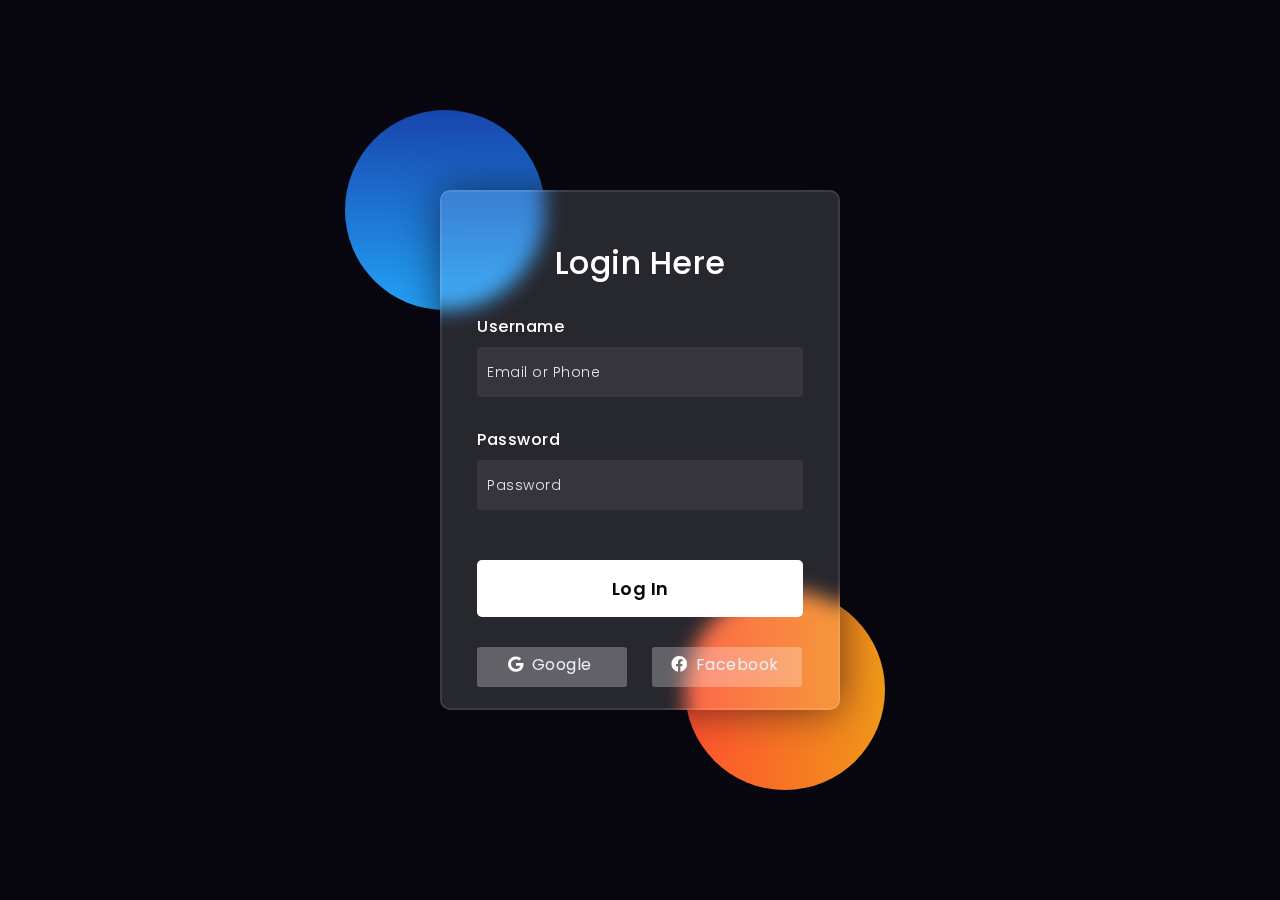
<file: login.html>
<!DOCTYPE html>
<html lang="en">
<head>
  <!-- Design by foolishdeveloper.com -->
    <title>Glassmorphism login Form Tutorial in html css</title>
 
    <link rel="preconnect" href="https://fonts.gstatic.com">
    <link rel="stylesheet" href="https://cdnjs.cloudflare.com/ajax/libs/font-awesome/5.15.4/css/all.min.css">
    <link href="https://fonts.googleapis.com/css2?family=Poppins:wght@300;500;600&display=swap" rel="stylesheet">
    <!--Stylesheet-->
    <style media="screen">
      *,
*:before,
*:after{
    padding: 0;
    margin: 0;
    box-sizing: border-box;
}
body{
    background-color: #080710;
}
.background{
    width: 430px;
    height: 520px;
    position: absolute;
    transform: translate(-50%,-50%);
    left: 50%;
    top: 50%;
}
.background .shape{
    height: 200px;
    width: 200px;
    position: absolute;
    border-radius: 50%;
}
.shape:first-child{
    background: linear-gradient(
        #1845ad,
        #23a2f6
    );
    left: -80px;
    top: -80px;
}
.shape:last-child{
    background: linear-gradient(
        to right,
        #ff512f,
        #f09819
    );
    right: -30px;
    bottom: -80px;
}
form{
    height: 520px;
    width: 400px;
    background-color: rgba(255,255,255,0.13);
    position: absolute;
    transform: translate(-50%,-50%);
    top: 50%;
    left: 50%;
    border-radius: 10px;
    backdrop-filter: blur(10px);
    border: 2px solid rgba(255,255,255,0.1);
    box-shadow: 0 0 40px rgba(8,7,16,0.6);
    padding: 50px 35px;
}
form *{
    font-family: 'Poppins',sans-serif;
    color: #ffffff;
    letter-spacing: 0.5px;
    outline: none;
    border: none;
}
form h3{
    font-size: 32px;
    font-weight: 500;
    line-height: 42px;
    text-align: center;
}

label{
    display: block;
    margin-top: 30px;
    font-size: 16px;
    font-weight: 500;
}
input{
    display: block;
    height: 50px;
    width: 100%;
    background-color: rgba(255,255,255,0.07);
    border-radius: 3px;
    padding: 0 10px;
    margin-top: 8px;
    font-size: 14px;
    font-weight: 300;
}
::placeholder{
    color: #e5e5e5;
}
button{
    margin-top: 50px;
    width: 100%;
    background-color: #ffffff;
    color: #080710;
    padding: 15px 0;
    font-size: 18px;
    font-weight: 600;
    border-radius: 5px;
    cursor: pointer;
}
.social{
  margin-top: 30px;
  display: flex;
}
.social div{
  background: red;
  width: 150px;
  border-radius: 3px;
  padding: 5px 10px 10px 5px;
  background-color: rgba(255,255,255,0.27);
  color: #eaf0fb;
  text-align: center;
}
.social div:hover{
  background-color: rgba(255,255,255,0.47);
}
.social .fb{
  margin-left: 25px;
}
.social i{
  margin-right: 4px;
}

    </style>
</head>
<body>
    <div class="background">
        <div class="shape"></div>
        <div class="shape"></div>
    </div>
    <form>
        <h3>Login Here</h3>

        <label for="username">Username</label>
        <input type="text" placeholder="Email or Phone" id="username">

        <label for="password">Password</label>
        <input type="password" placeholder="Password" id="password">

        <button onclick="alert('Login Successful')">Log In</button>
        <div class="social">
          <div class="go"><i class="fab fa-google"></i>  Google</div>
          <div class="fb"><i class="fab fa-facebook"></i>  Facebook</div>
        </div>
    </form>
</body>
</html>
</file>
<file: styles.css>
*{
    margin: 0;
    padding: 0;
    box-sizing: border-box;
}

nav{
    height: 4.2rem;
    background-color: #34495E;
    padding-bottom: 0rem;
    padding-top: 0.1rem;
}
ul{
    display: flex;
    justify-content: right;

}
li{
    margin: 0.2rem;
    font-size: larger;
    list-style-type: none;
    margin-top: 1rem;
    margin-bottom: 2rem;
}
*{
    margin: 0;
    padding: 0;
}
li:hover{
    box-shadow: 4px 4px 4px 4px #34495E;
    border-radius: 8px; 
    transform: scale(1.2) perspective(2px)
}


#carousel_items{
    background-color: #fff;
}
/* .card-img-top{
    height: 10rem;
} */

 #nav-bar{
    padding-left: 5rem;
    padding-right: 5rem;
    padding-top: 0rem;
    padding-bottom: 0rem;
 }
 
 .col:hover{
    transform: scale(1.2) perspective(0);
    
    
 }
 .card-img-top{
    
   height: 100%;

 }
 .card{
    margin-right: 23px;
    transition: height 2s ease-in 3s;
 }
 .card:hover{
    box-shadow: 4px 4px 4px 4px whitesmoke;
    border-radius: 8px; 
    transform: scale(1.09) perspective(0)
 }
 .stream{
    margin-left: 5rem;
    margin-right: 5rem;
    margin-bottom: 2rem;
    margin-top: 2rem;
 }

.pre{
    background-color: rgb(43, 49, 72);
}
.prebanner{
    /* margin-right: ; */
}
</file>
<file: home.css>
* {
    margin:0;
    padding:0;
    /* overflow: hidden; */
    box-sizing: border-box;
}

/* html {
    scroll-behaviour: smooth;
} */

:root {
    --navbar-height: 59px;
}
.logo {
    width: 20%;
    display: flex;
    justify-content: center;
    align-items: center;
}

.logo img {
    width: 33%;
    border: 2px solid white;
    border-radius: 50px;
}

/* .navbar {
    display: flex;
    align-items: center;
    justify-content: center;
    position: sticky;
    top: 0;
    cursor: pointer;
}

.nav-list {
    width: 70%;
    display: flex; 
}

.nav-list li {

    list-style: none;
    padding: 2px 6px;
}

.nav-list li a {

    text-decoration: none;
    color: white;
}

.nav-list li a:hover {
    color: grey;
} */

.rightNav {
    width: 50;
    text-align: right;
}

#search {
    padding: 5px;
    font-size: 17px;
    border: 2px solid grey;
    border-radius: 9px;
}

.background {
    background-image: url(testimonials-background.png);
    background-blend-mode: darken;
    background-size: cover;
}

.firstsection {
    height: 100vh;
}

.box-main {
    display: flex;
    justify-content: center;
    align-items: center;
    color: white;
    max-width: 50%;
    margin: auto;
    height: 80%;
}

.firstHalf {
    width: 75%;
    display: flex;
    flex-direction: column; 
    justify-content: center
}

.firstHalf img {
    display: flex;
    border-radius: 9050px;
}

.text-big {
    font-family: 'Piazzolla', serif;
    font-weight: bold;
    font-size: 41px;
    text-align: center;
}

.text-small {
    font-family: 'Sansita Swashed', cursive;
    font-size: 18px;
    text-align: center;
}

#service {
    margin: 34px;
    display: flex;
}

#service .box {
    padding: 100px;
    margin: 3px 6px;
    border-radius: 28px;
}

#service .box img {
    margin-top: 10px;
    height: 150px;
    margin: auto;
    display: block;
    border-radius: 200px;
}

#service .box p {

    font-family: sans-serif;
    text-align: center;
}

#services {
    margin: 34px;
    display: flex;
}

#services .box {

    padding: 100px;
    margin: 3px 6px;
    border-radius: 28px;
}

#services .box img {
    margin-top: 10px;
    height: 150px;
    margin: auto;
    display: block;
    border-radius: 100px;
}

#services .box p {

    font-family: sans-serif;
    /* text-align: center; */
}

.btn {
    padding: 8px 20px;
    margin: 7px 0;
    border: 2px solid white;
    border-radius: 8px;
    background: none;
    color: white;
    cursor: pointer;
}

.btn-sm {
    padding: 6px 10px;
    vertical-align: middle;
}

.center {
    text-align: center;
}

.text-footer {
    text-align: center;
    padding: 10px 0;
    font-family: 'Ubuntu', sans-serif;
    display: flex;
    justify-content: center;
}
/* @media screen and (max-width: 650px) {
.column {
width: 100%;
display: block;
}
} */








nav{
    height: 4.2rem;
    background-color: #34495E;
    padding-bottom: 0rem;
    padding-top: 0.1rem;
}
ul{
    display: flex;
    justify-content: right;

}
li{
    margin: 0.2rem;
    font-size: larger;
    list-style-type: none;
    margin-top: 1rem;
    margin-bottom: 2rem;
}

li:hover{
    box-shadow: 4px 4px 4px 4px #34495E;
    border-radius: 8px; 
    transform: scale(1.2) perspective(2px)
}

/* .card-img-top{
    height: 10rem;
} */

 #nav-bar{
    padding-left: 5rem;
    padding-right: 5rem;
    padding-top: 0rem;
    padding-bottom: 0rem;
 }
 .auth1,.auth2{
    display: flex;
    justify-content: center;
    align-items: center;
    flex-direction: column;
 }
 footer p {
    margin-bottom: 0;
 }
</file>
